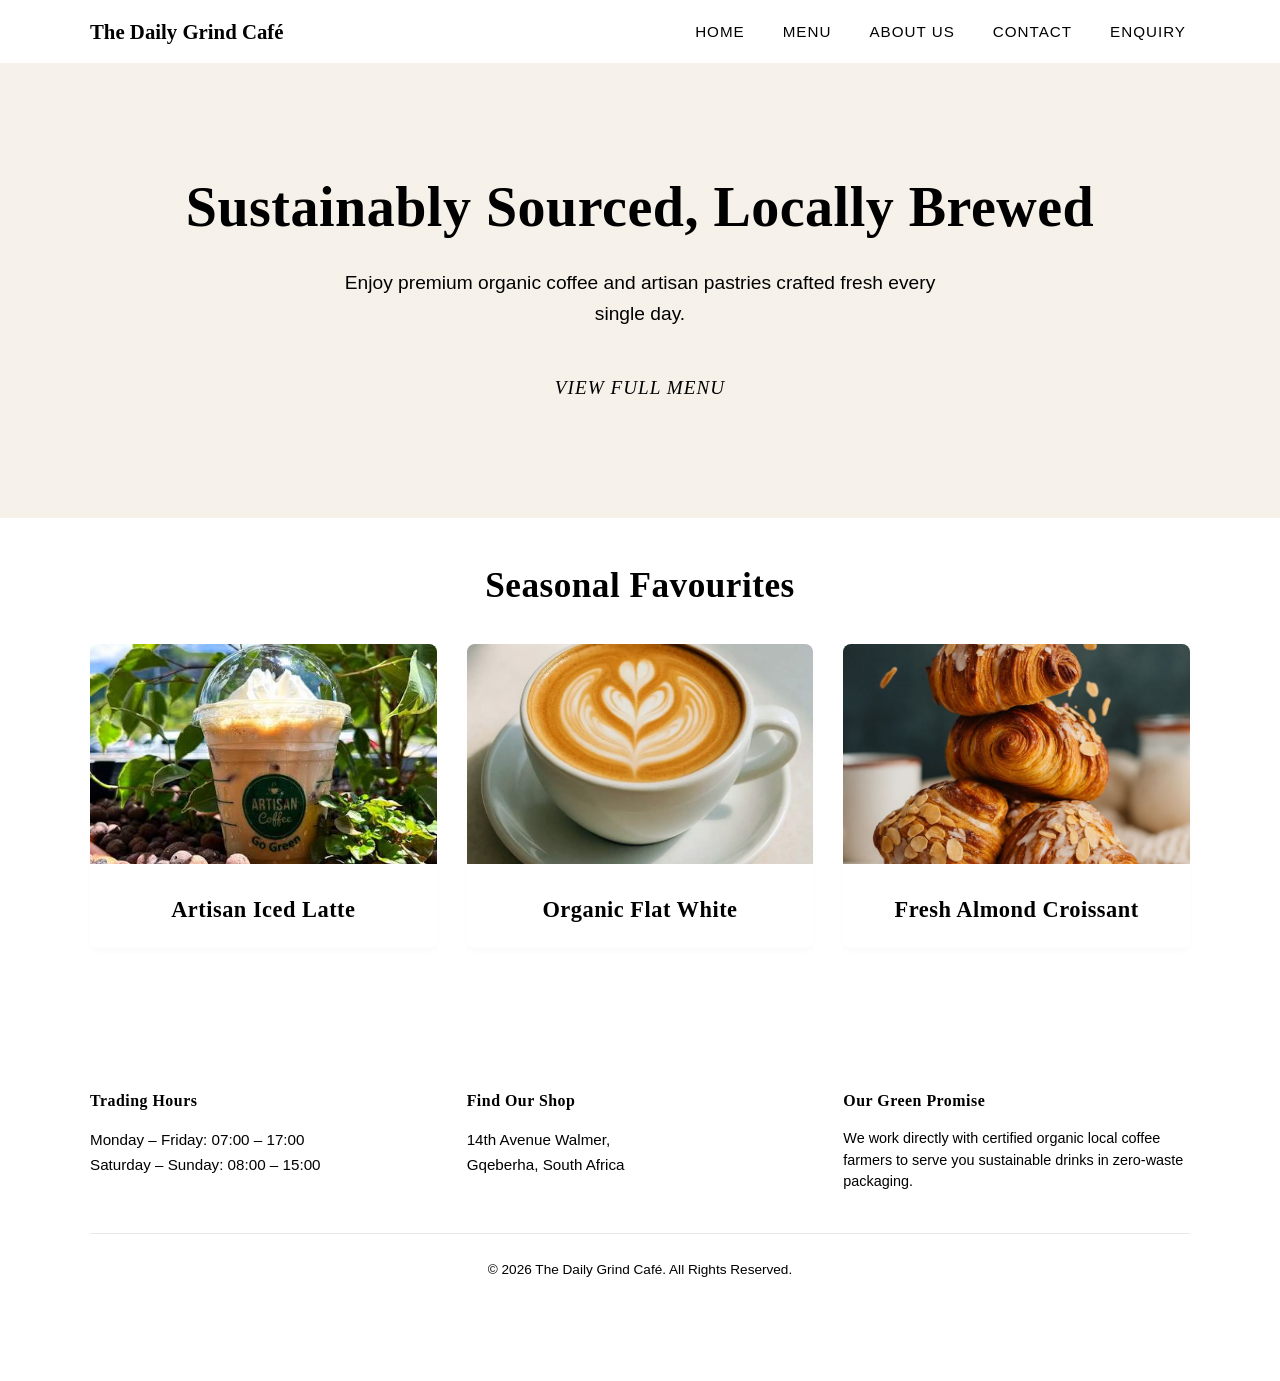
<file: index.html>
<!DOCTYPE html>
<html lang="en">
<head>
    <meta charset="UTF-8">
    <meta name="viewport" content="width=device-width, initial-scale=1.0">
    <title>The Daily Grind Café | Home</title>
    <link rel="stylesheet" href="style.css">
</head>
<body>

    <!-- Navigation Bar -->
    <nav>
        <div class="container" style="display: flex; justify-content: space-between; align-items: center; width: 90%;">
            <strong style="font-family: 'Playfair Display', serif; font-size: 1.3rem; color: var(--coffee-dark);">The Daily Grind Café</strong>
            <ul>
                <li><a href="index.html">Home</a></li>
                <li><a href="Pages/menu.html">Menu</a></li>
                <li><a href="Pages/about.html">About Us</a></li>
                <li><a href="Pages/contact.html">Contact</a></li>
                <li><a href="Pages/enquiry.html">Enquiry</a></li>
            </ul>
        </div>
    </nav>

    <!-- Main Hero Banner Section -->
    <header class="page-header" style="padding: 100px 20px; background-image: linear-gradient(rgba(244, 239, 230, 0.85), rgba(244, 239, 230, 0.85));">
        <h1 style="font-size: 3.5rem; margin-bottom: 15px;">Sustainably Sourced, Locally Brewed</h1>
        <p style="font-family: 'Poppins', sans-serif; font-style: normal; color: var(--text-muted); font-size: 1.2rem; max-width: 600px; margin: 0 auto 30px auto;">
            Enjoy premium organic coffee and artisan pastries crafted fresh every single day.
        </p>
        <p><a href="Pages/menu.html" class="btn-submit" style="width: auto; display: inline-block; padding: 14px 35px; border-radius: 50px;">View Full Menu</a></p>
    </header>

    <!-- Seasonal Favourites Section -->
    <main class="container" style="margin-top: 40px; margin-bottom: 60px;">
        <h2 style="font-size: 2.2rem; text-align: center; margin-bottom: 30px; font-family: 'Playfair Display', serif; color: var(--coffee-dark);">Seasonal Favourites</h2>
        
        <div class="grid-layout">
            <!-- Product Item Card 1 -->
            <div class="card">
                <img src="Assets/Artisan iced latte.jpeg" alt="Artisan Iced Latte">
                <div class="card-content" style="text-align: center;">
                    <h3 style="margin: 0;">Artisan Iced Latte</h3>
                </div>
            </div>

            <!-- Product Item Card 2 -->
            <div class="card">
                <img src="Assets/Latte Art.jpeg" alt="Organic Flat White">
                <div class="card-content" style="text-align: center;">
                    <h3 style="margin: 0;">Organic Flat White</h3>
                </div>
            </div>

            <!-- Product Item Card 3 -->
            <div class="card">
                <img src="Assets/Buttery Almond Croissants _ Cozy Pastry Morning Aesthetic.jpeg" alt="Fresh Almond Croissant">
                <div class="card-content" style="text-align: center;">
                    <h3 style="margin: 0;">Fresh Almond Croissant</h3>
                </div>
            </div>
        </div>
    </main>

    <!-- Footer Region -->
    <footer style="background-color: var(--warm-taupe); border-top: none; padding-top: 60px;">
        <div class="container grid-layout" style="margin-bottom: 40px; text-align: left; grid-template-columns: repeat(auto-fit, minmax(250px, 1fr));">
            <div>
                <h3 style="font-family: 'Playfair Display', serif; color: var(--accent-terracotta); margin-bottom: 15px;">Trading Hours</h3>
                <p style="margin: 0; font-size: 0.95rem;">Monday – Friday: 07:00 – 17:00</p>
                <p style="margin: 0; font-size: 0.95rem;">Saturday – Sunday: 08:00 – 15:00</p>
            </div>

            <div>
                <h3 style="font-family: 'Playfair Display', serif; color: var(--accent-terracotta); margin-bottom: 15px;">Find Our Shop</h3>
                <p style="margin: 0; font-size: 0.95rem;">14th Avenue Walmer,<br>Gqeberha, South Africa</p>
            </div>

            <div>
                <h3 style="font-family: 'Playfair Display', serif; color: var(--accent-terracotta); margin-bottom: 15px;">Our Green Promise</h3>
                <p style="margin: 0; font-size: 0.9rem; line-height: 1.5;">We work directly with certified organic local coffee farmers to serve you sustainable drinks in zero-waste packaging.</p>
            </div>
        </div>

        <div class="container" style="border-top: 1px solid rgba(44, 30, 26, 0.1); padding-top: 25px;">
            <p style="margin: 0;">&copy; 2026 The Daily Grind Café. All Rights Reserved.</p>
        </div>
    </footer>

</body>
</html>
</file>
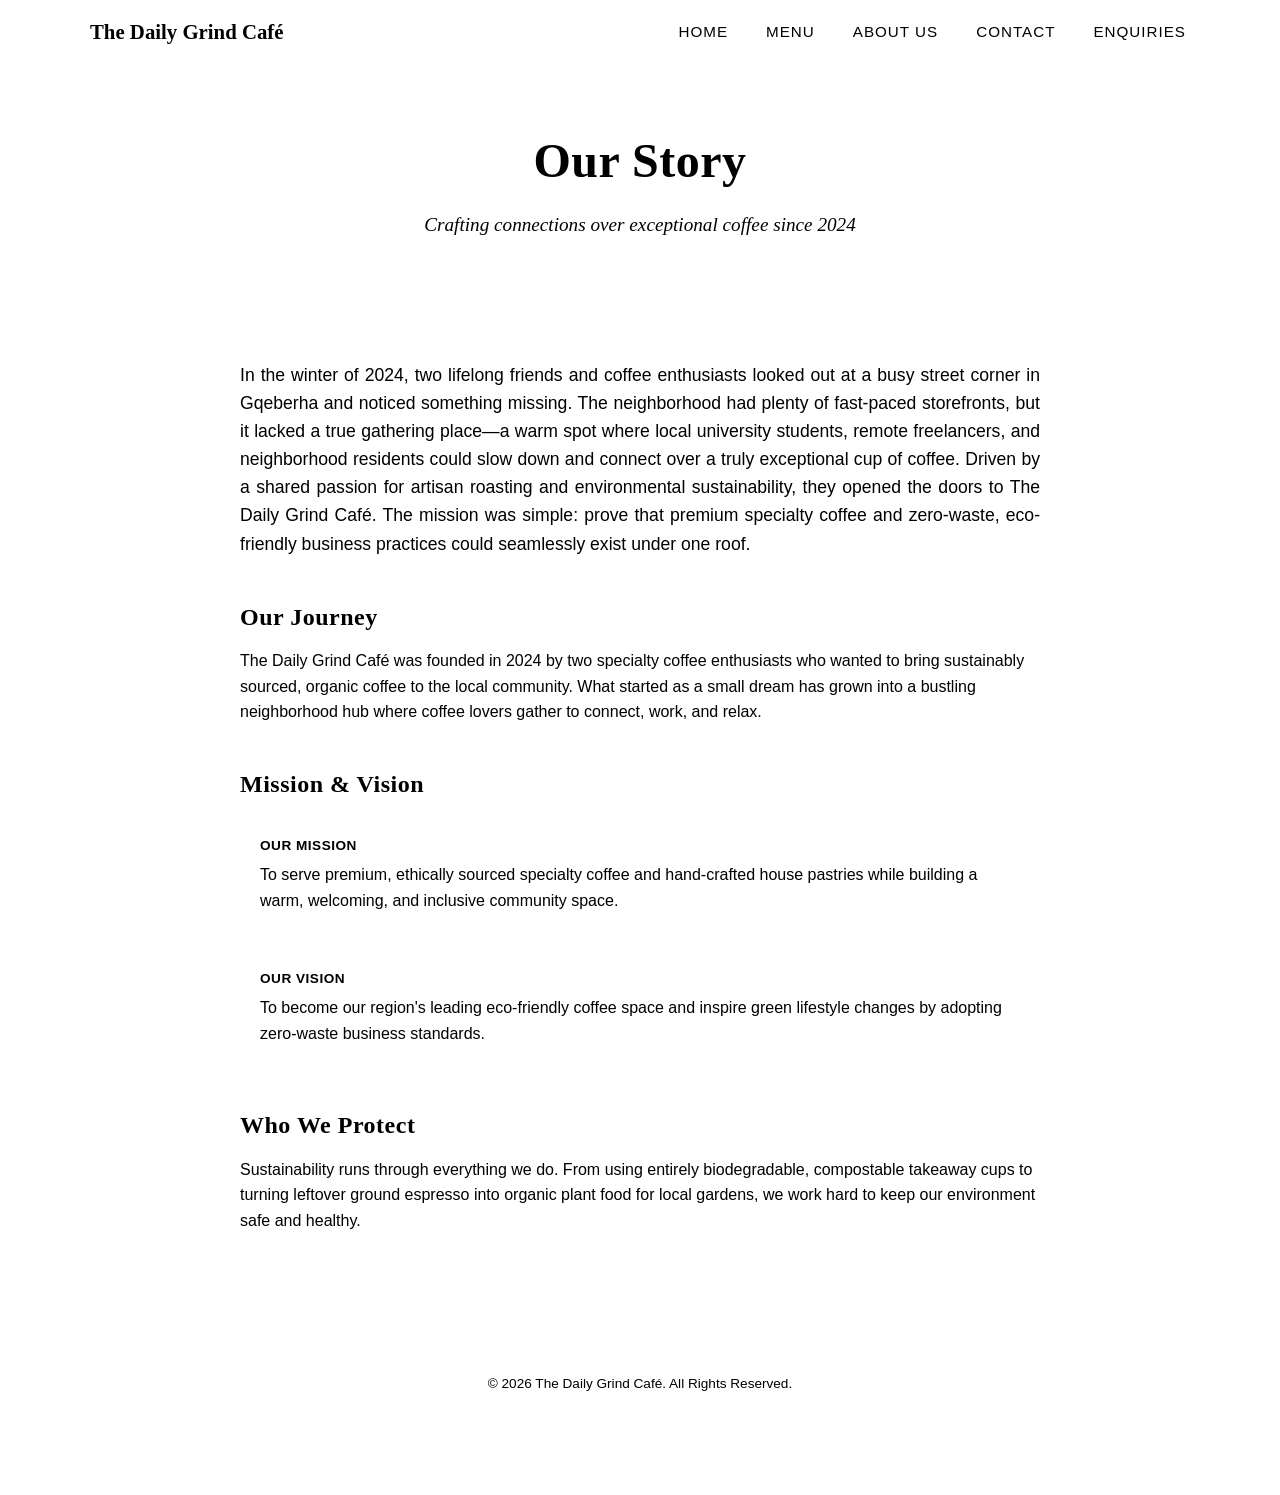
<file: Pages/about.html>
<!DOCTYPE html>
<html lang="en">
<head>
    <meta charset="UTF-8">
    <meta name="viewport" content="width=device-width, initial-scale=1.0">
    <title>About Us | The Daily Grind Café</title>
    <link rel="stylesheet" href="../style.css">
</head>
<body>

    <!-- Navigation Bar -->
    <nav>
        <div class="container" style="display: flex; justify-content: space-between; align-items: center; width: 90%;">
            <strong style="font-family: 'Playfair Display', serif; font-size: 1.3rem; color: var(--coffee-dark);">The Daily Grind Café</strong>
            <ul>
                <li><a href="../index.html">Home</a></li>
                <li><a href="menu.html">Menu</a></li>
                <li><a href="about.html">About Us</a></li>
                <li><a href="contact.html">Contact</a></li>
                <li><a href="enquiry.html">Enquiries</a></li>
            </ul>
        </div>
    </nav>

    <!-- Warm Aesthetic Header Panel -->
    <header class="page-header">
        <h1>Our Story</h1>
        <p>Crafting connections over exceptional coffee since 2024</p>
    </header>

    <!-- Main Content Container -->
    <main class="container">
        <article style="max-width: 800px; margin: 0 auto; padding: 20px 0;">
            <p style="font-size: 1.1rem; margin-bottom: 40px; color: var(--coffee-dark); text-align: justify;">
                In the winter of 2024, two lifelong friends and coffee enthusiasts looked out at a busy street corner in Gqeberha and noticed something missing. The neighborhood had plenty of fast-paced storefronts, but it lacked a true gathering place—a warm spot where local university students, remote freelancers, and neighborhood residents could slow down and connect over a truly exceptional cup of coffee. Driven by a shared passion for artisan roasting and environmental sustainability, they opened the doors to The Daily Grind Café. The mission was simple: prove that premium specialty coffee and zero-waste, eco-friendly business practices could seamlessly exist under one roof.
            </p>

            <section style="margin-bottom: 40px;">
                <h2 style="margin-bottom: 12px; color: var(--accent-terracotta);">Our Journey</h2>
                <p>The Daily Grind Café was founded in 2024 by two specialty coffee enthusiasts who wanted to bring sustainably sourced, organic coffee to the local community. What started as a small dream has grown into a bustling neighborhood hub where coffee lovers gather to connect, work, and relax.</p>
            </section>

            <section style="margin-bottom: 40px;">
                <h2 style="margin-bottom: 12px; color: var(--accent-terracotta);">Mission & Vision</h2>
                <div style="background-color: var(--warm-tauje); padding: 20px; border-radius: 6px; margin-bottom: 15px; border-left: 4px solid var(--coffee-dark);">
                    <strong style="text-transform: uppercase; font-size: 0.85rem; letter-spacing: 0.5px; display: block; margin-bottom: 5px;">Our Mission</strong>
                    <p>To serve premium, ethically sourced specialty coffee and hand-crafted house pastries while building a warm, welcoming, and inclusive community space.</p>
                </div>
                <div style="background-color: var(--warm-taupe); padding: 20px; border-radius: 6px; border-left: 4px solid var(--accent-terracotta);">
                    <strong style="text-transform: uppercase; font-size: 0.85rem; letter-spacing: 0.5px; display: block; margin-bottom: 5px;">Our Vision</strong>
                    <p>To become our region's leading eco-friendly coffee space and inspire green lifestyle changes by adopting zero-waste business standards.</p>
                </div>
            </section>

            <section style="margin-bottom: 20px;">
                <h2 style="margin-bottom: 12px; color: var(--accent-terracotta);">Who We Protect</h2>
                <p>Sustainability runs through everything we do. From using entirely biodegradable, compostable takeaway cups to turning leftover ground espresso into organic plant food for local gardens, we work hard to keep our environment safe and healthy.</p>
            </section>
        </article>
    </main>

    <!-- Footer Area -->
    <footer>
        <div class="container">
            <p>&copy; 2026 The Daily Grind Café. All Rights Reserved.</p>
        </div>
    </footer>

</body>
</html>
</file>
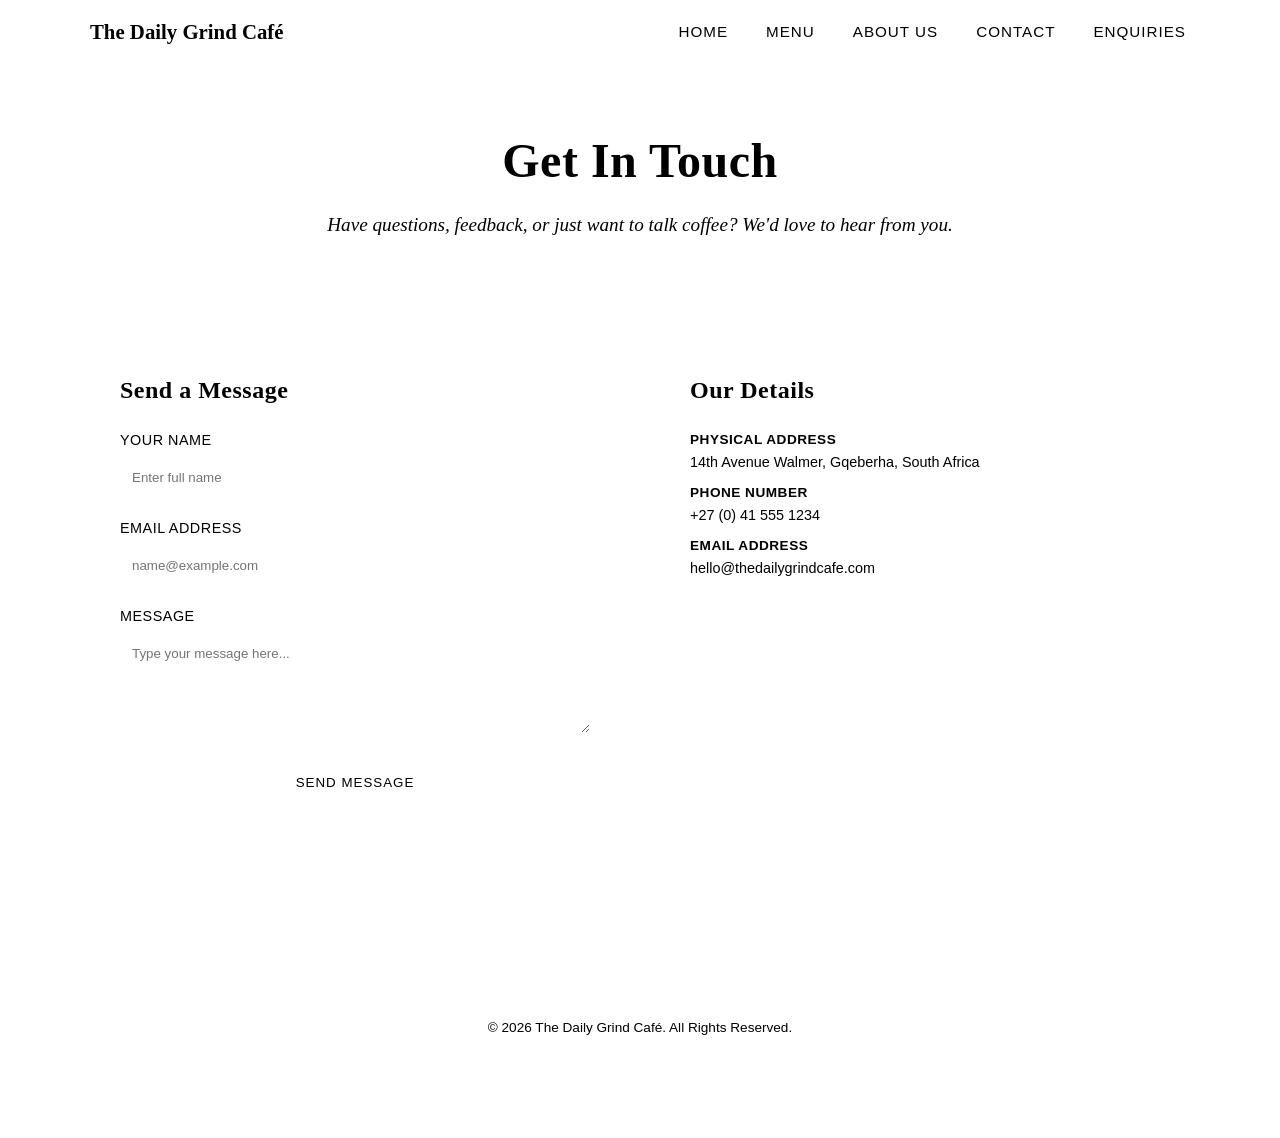
<file: Pages/contact.html>
<!DOCTYPE html>
<html lang="en">
<head>
    <meta charset="UTF-8">
    <meta name="viewport" content="width=device-width, initial-scale=1.0">
    <title>Contact Us | The Daily Grind Café</title>
    <link rel="stylesheet" href="../style.css">
</head>
<body>

    <!-- Navigation Bar -->
    <nav>
        <div class="container" style="display: flex; justify-content: space-between; align-items: center; width: 90%;">
            <strong style="font-family: 'Playfair Display', serif; font-size: 1.3rem; color: var(--coffee-dark);">The Daily Grind Café</strong>
            <ul>
                <li><a href="../index.html">Home</a></li>
                <li><a href="menu.html">Menu</a></li>
                <li><a href="about.html">About Us</a></li>
                <li><a href="contact.html">Contact</a></li>
                <li><a href="enquiry.html">Enquiries</a></li>
            </ul>
        </div>
    </nav>

    <!-- Warm Aesthetic Header Panel -->
    <header class="page-header">
        <h1>Get In Touch</h1>
        <p>Have questions, feedback, or just want to talk coffee? We'd love to hear from you.</p>
    </header>

    <!-- Main Content Container -->
    <main class="container" style="display: grid; grid-template-columns: 1fr 1fr; gap: 40px; margin-top: 40px; align-items: start;">
        
        <!-- Message Intake Form Box -->
        <section class="card-content" style="background: #ffffff; padding: 30px; border-radius: 8px; border: 1px solid var(--warm-taupe);">
            <h2 style="margin-bottom: 20px; font-family: 'Playfair Display', serif; color: var(--coffee-dark);">Send a Message</h2>
            <form action="#" method="POST" style="margin: 0; padding: 0; border: none; max-width: 100%;">
                <div class="form-group">
                    <label for="name">Your Name</label>
                    <input type="text" id="name" required placeholder="Enter full name">
                </div>
                <div class="form-group">
                    <label for="email">Email Address</label>
                    <input type="email" id="email" required placeholder="name@example.com">
                </div>
                <div class="form-group">
                    <label for="msg">Message</label>
                    <textarea id="msg" rows="5" required placeholder="Type your message here..."></textarea>
                </div>
                <button type="submit" class="btn-submit">Send Message</button>
            </form>
        </section>

        <!-- Business Details & Map Info Box -->
        <section class="card-content" style="background: #ffffff; padding: 30px; border-radius: 8px; border: 1px solid var(--warm-taupe);">
            <h2 style="margin-bottom: 20px; font-family: 'Playfair Display', serif; color: var(--coffee-dark);">Our Details</h2>
            
            <div style="margin-bottom: 25px;">
                <p style="margin-bottom: 8px;">
                    <strong style="color: var(--accent-terracotta); text-transform: uppercase; font-size: 0.85rem; letter-spacing: 0.5px; display: block;">Physical Address</strong>
                    14th Avenue Walmer, Gqeberha, South Africa
                </p>
                <p style="margin-bottom: 8px;">
                    <strong style="color: var(--accent-terracotta); text-transform: uppercase; font-size: 0.85rem; letter-spacing: 0.5px; display: block;">Phone Number</strong>
                    +27 (0) 41 555 1234
                </p>
                <p style="margin-bottom: 20px;">
                    <strong style="color: var(--accent-terracotta); text-transform: uppercase; font-size: 0.85rem; letter-spacing: 0.5px; display: block;">Email Address</strong>
                    hello@thedailygrindcafe.com
                </p>
            </div>

            <!-- Responsive Map Wrapper -->
            <div style="position: relative; width: 100%; height: 0; padding-bottom: 60%; overflow: hidden; border-radius: 6px; border: 1px solid var(--warm-taupe);">
                <iframe src="https://google.com" 
                        style="position: absolute; top: 0; left: 0; width: 100%; height: 100%; border:0;" 
                        allowfullscreen="" loading="lazy" referrerpolicy="strict-origin-when-cross-origin">
                </iframe>
            </div>
        </section>

    </main>

    <!-- Footer Area -->
    <footer>
        <div class="container">
            <p>&copy; 2026 The Daily Grind Café. All Rights Reserved.</p>
        </div>
    </footer>

</body>
</html>
</file>
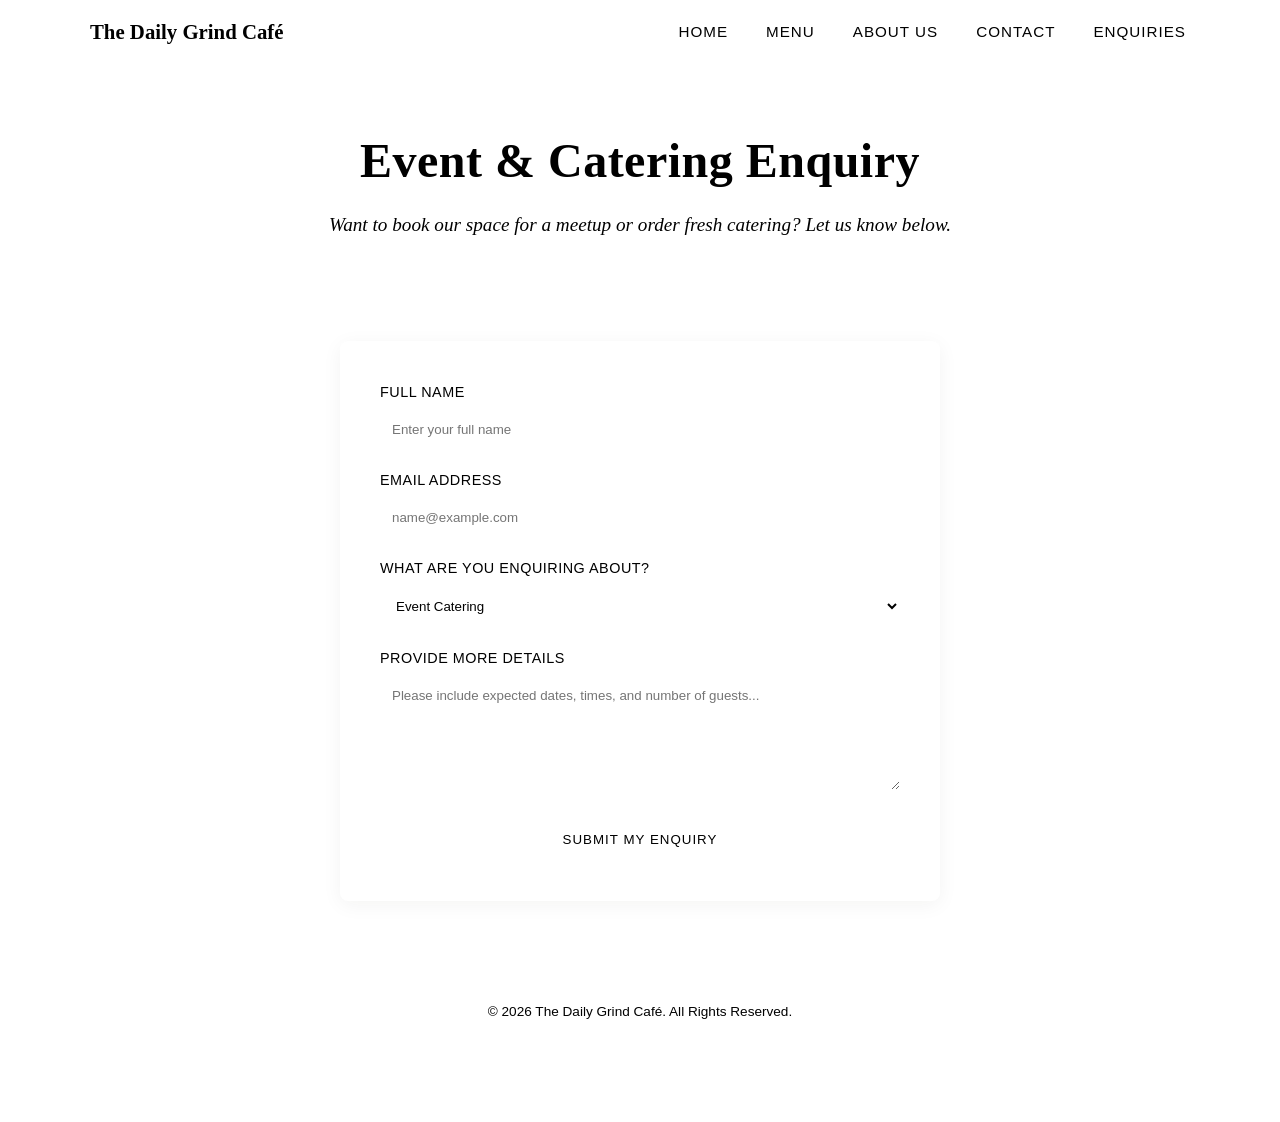
<file: Pages/enquiry.html>
<!DOCTYPE html>
<html lang="en">
<head>
    <meta charset="UTF-8">
    <meta name="viewport" content="width=device-width, initial-scale=1.0">
    <title>Event & Catering Enquiries | The Daily Grind Café</title>
    <link rel="stylesheet" href="../style.css">
</head>
<body>

    <!-- Navigation Bar -->
    <nav>
        <div class="container" style="display: flex; justify-content: space-between; align-items: center; width: 90%;">
            <strong style="font-family: 'Playfair Display', serif; font-size: 1.3rem; color: var(--coffee-dark);">The Daily Grind Café</strong>
            <ul>
                <li><a href="../index.html">Home</a></li>
                <li><a href="menu.html">Menu</a></li>
                <li><a href="about.html">About Us</a></li>
                <li><a href="contact.html">Contact</a></li>
                <li><a href="enquiry.html">Enquiries</a></li>
            </ul>
        </div>
    </nav>

    <!-- Warm Aesthetic Header Panel -->
    <header class="page-header">
        <h1>Event & Catering Enquiry</h1>
        <p>Want to book our space for a meetup or order fresh catering? Let us know below.</p>
    </header>

    <!-- Main Form Container -->
    <main class="container">
        <!-- Styled Cozy Intake Form Layout -->
        <form action="#" method="POST" style="box-shadow: 0 4px 20px rgba(44, 30, 26, 0.05); margin: 20px auto 40px auto;">
            
            <div class="form-group">
                <label for="name">Full Name</label>
                <input type="text" id="name" required placeholder="Enter your full name">
            </div>

            <div class="form-group">
                <label for="email">Email Address</label>
                <input type="email" id="email" required placeholder="name@example.com">
            </div>

            <div class="form-group">
                <label for="enquiry-type">What are you enquiring about?</label>
                <select id="enquiry-type">
                    <option value="catering">Event Catering</option>
                    <option value="venue">Café Venue Hire</option>
                    <option value="bulk">Bulk Pastry Orders</option>
                    <option value="other">General Business Inquiry</option>
                </select>
            </div>

            <div class="form-group">
                <label for="details">Provide More Details</label>
                <textarea id="details" rows="6" required placeholder="Please include expected dates, times, and number of guests..."></textarea>
            </div>

            <button type="submit" class="btn-submit">Submit My Enquiry</button>
        </form>
    </main>

    <!-- Footer Area -->
    <footer>
        <div class="container">
            <p>&copy; 2026 The Daily Grind Café. All Rights Reserved.</p>
        </div>
    </footer>

</body>
</html>
</file>
<file: style.css>
* ==========================================================================
   CAFE AESTHETIC STYLESHEET
   ========================================================================== */



/* --- Root Variables for Theme Colors --- */
:root {
    --primary-cream: #FDFBF7;   /* Soft, clean backdrop color */
    --warm-taupe: #F4EFE6;      /* Accent backgrounds / card panels */
    --coffee-dark: #2C1E1A;     /* Rich deep brown for text and headers */
    --accent-terracotta: #B67352; /* Warm accent for links, hover effects, & buttons */
    --text-muted: #655651;      /* Secondary text color */
    --transition-smooth: all 0.3s ease;
}

/* --- Global Reset & Base Styling --- */
* {
    margin: 0;
    padding: 0;
    box-sizing: border-box;
}

body {
    font-family: 'Poppins', sans-serif;
    background-color: var(--primary-cream);
    color: var(--coffee-dark);
    line-height: 1.6;
    padding-bottom: 60px;
}

h1, h2, h3 {
    font-family: 'Playfair Display', serif;
    font-weight: 600;
    letter-spacing: 0.5px;
}

a {
    text-decoration: none;
    color: inherit;
}

/* --- Global Container --- */
.container {
    width: 90%;
    max-width: 1100px;
    margin: 0 auto;
}

/* --- Navigation Bar Layout --- */
nav {
    background-color: var(--primary-cream);
    border-bottom: 1px solid var(--warm-taupe);
    position: sticky;
    top: 0;
    z-index: 1000;
    padding: 15px 0;
}

nav ul {
    list-style: none;
    display: flex;
    justify-content: center;
    align-items: center;
    gap: 30px;
}

nav a {
    font-size: 0.95rem;
    font-weight: 500;
    text-transform: uppercase;
    letter-spacing: 1px;
    color: var(--coffee-dark);
    padding: 8px 4px;
    position: relative;
    transition: var(--transition-smooth);
}

/* Interactive underline hover animation */
nav a::after {
    content: '';
    position: absolute;
    width: 0;
    height: 2px;
    bottom: 0;
    left: 0;
    background-color: var(--accent-terracotta);
    transition: var(--transition-smooth);
}

nav a:hover::after {
    width: 100%;
}

nav a:hover {
    color: var(--accent-terracotta);
}

/* --- Page Header Layout --- */
.page-header {
    text-align: center;
    padding: 60px 20px;
    background-color: var(--warm-taupe);
    margin-bottom: 40px;
}

.page-header h1 {
    font-size: 3rem;
    margin-bottom: 10px;
}

.page-header p {
    font-family: 'Playfair Display', serif;
    font-style: italic;
    color: var(--accent-terracotta);
    font-size: 1.2rem;
}

/* --- Cards & Grid Containers (For Menus & Assets) --- */
.grid-layout {
    display: grid;
    grid-template-columns: repeat(auto-fit, minmax(280px, 1fr));
    gap: 30px;
    margin-top: 20px;
}

.card {
    background: #ffffff;
    border: 1px solid var(--warm-taupe);
    border-radius: 8px;
    overflow: hidden;
    box-shadow: 0 4px 6px rgba(44, 30, 26, 0.02);
    transition: var(--transition-smooth);
}

.card:hover {
    transform: translateY(-5px);
    box-shadow: 0 12px 20px rgba(44, 30, 26, 0.06);
}

.card img {
    width: 100%;
    height: 220px;
    object-fit: cover;
}

.card-content {
    padding: 20px;
}

.card-content h3 {
    font-size: 1.4rem;
    margin-bottom: 8px;
}

.card-content p {
    color: var(--text-muted);
    font-size: 0.9rem;
}

/* --- Interactive Forms Style (Enquiry & Contact) --- */
form {
    max-width: 600px;
    margin: 40px auto;
    background: #ffffff;
    padding: 40px;
    border-radius: 8px;
    border: 1px solid var(--warm-taupe);
}

.form-group {
    margin-bottom: 20px;
}

.form-group label {
    display: block;
    font-size: 0.9rem;
    font-weight: 500;
    margin-bottom: 6px;
    text-transform: uppercase;
    letter-spacing: 0.5px;
}

form input, form textarea, form select {
    width: 100%;
    padding: 12px;
    border: 1px solid var(--warm-taupe);
    background-color: var(--primary-cream);
    border-radius: 4px;
    font-family: inherit;
    color: var(--coffee-dark);
    outline: none;
    transition: var(--transition-smooth);
}

form input:focus, form textarea:focus, form select:focus {
    border-color: var(--accent-terracotta);
    background-color: #ffffff;
}

/* Cozy CTA Buttons */
.btn-submit {
    display: inline-block;
    background-color: var(--coffee-dark);
    color: var(--primary-cream);
    padding: 14px 28px;
    border: none;
    border-radius: 4px;
    font-weight: 500;
    letter-spacing: 1px;
    text-transform: uppercase;
    cursor: pointer;
    transition: var(--transition-smooth);
    width: 100%;
}

.btn-submit:hover {
    background-color: var(--accent-terracotta);
}

/* --- Footer Area --- */
footer {
    text-align: center;
    padding: 40px 20px;
    font-size: 0.85rem;
    color: var(--text-muted);
    border-top: 1px solid var(--warm-taupe);
    margin-top: 60px;
}

/* --- Mobile Responsiveness Adjustments --- */
@media (max-width: 768px) {
    nav ul {
        flex-direction: column;
        gap: 15px;
        text-align: center;
    }
    .page-header h1 {
        font-size: 2.2rem;
    }
    form {
        padding: 20px;
    }
}
</file>
